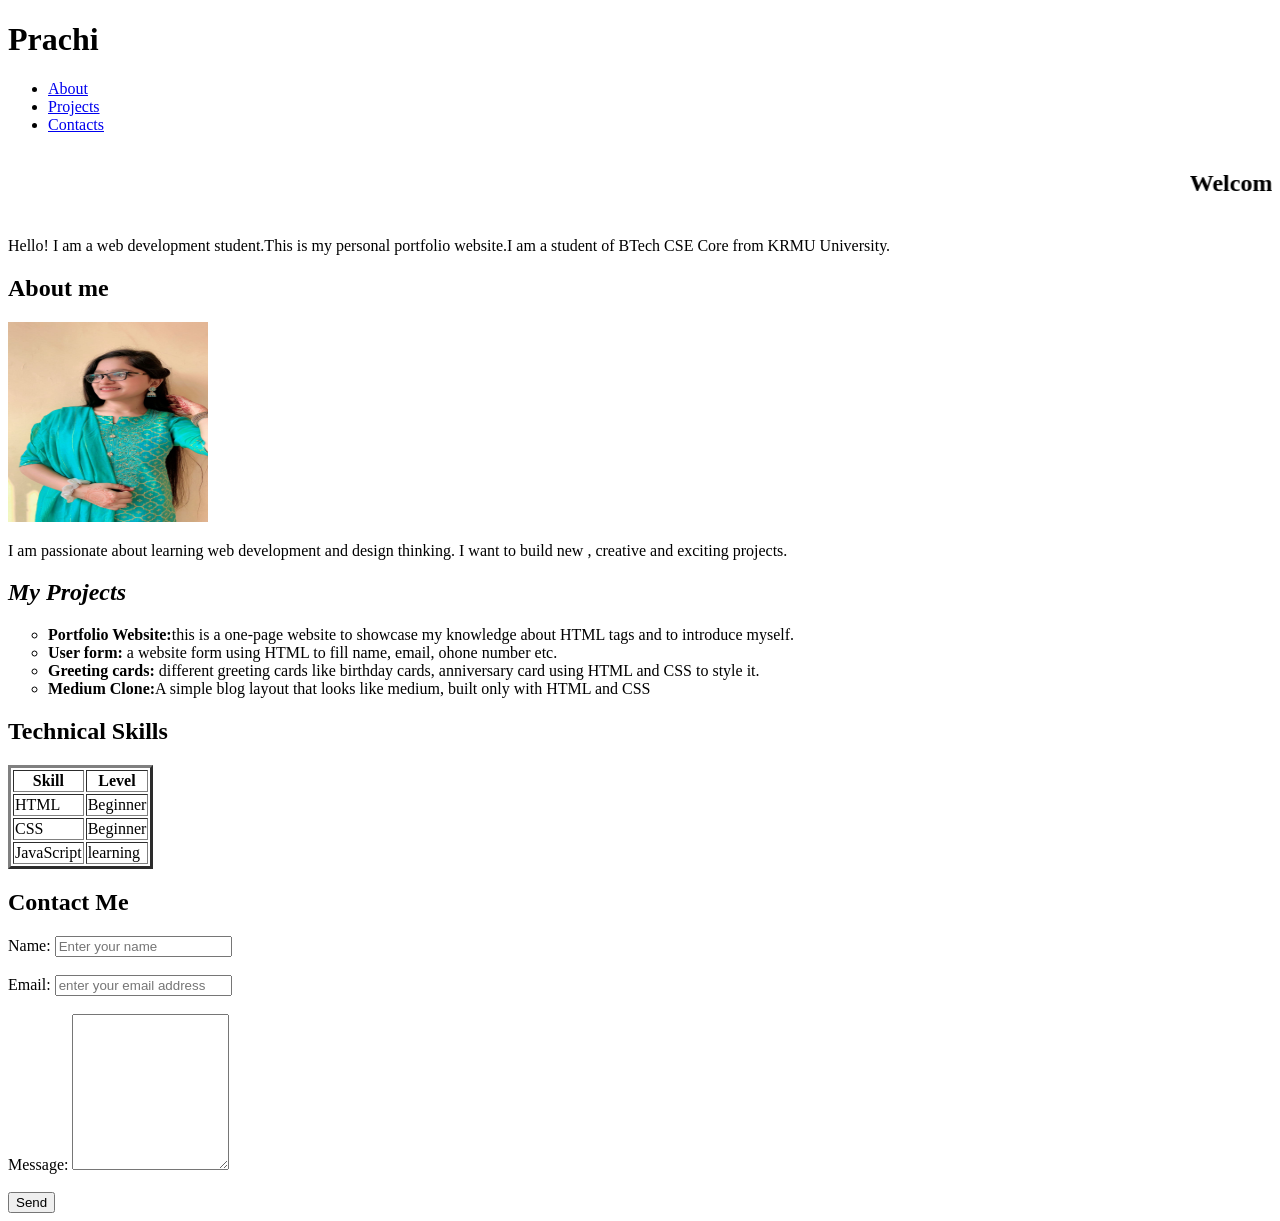
<file: index.html>
<!DOCTYPE html>
<html lang="en">
    <head>
        <meta charset="UTF-8">
        <meta name="viewport" content="width=device-width, iniial-scale=1.0">
        <title>Web development 1 assignment</title>
        
    </head>
    <body>
        <header>
            <h1>Prachi</h1>
            <nav>
                <ul>
                    <li><a href="#about">About </a></li>
                    <li><a href="#Projects">Projects</a></li>
                    <li><a href="#contacts">Contacts</a></li>
                </ul>
            </nav>

        </header>
        <main>
            <!-- welcome -->
             <section>
            <marquee> <h2>Welcome to My Portfolio!</h2></marquee>
             <p>Hello! I am a web development student.This is my personal portfolio website.I am a student of BTech CSE Core from KRMU University.</p>
             </section>
             <section id="about">
                <!-- about me -->
                <h2>About me</h2>
                <img src="photo.jpg"alt="profile photo" width="200" height="200">
                <p>I am passionate about learning web development and design thinking. I want to build new , creative and exciting projects.
                </p>
             </section>
             <section id="Projects">
                <!-- my projects -->
                 <h2><i>My Projects</i></h2>
                 <ul type="circle">
                    <li><b>Portfolio Website:</b>this is a one-page website to showcase my knowledge about HTML tags and to introduce myself.</li>
                    <li><b>User form:</b> a website form using HTML to fill name, email, ohone number etc.</li>
                    <li><b>Greeting cards:</b> different greeting cards like birthday cards, anniversary card using HTML and CSS to style it.</li>
                    <li><b>Medium Clone:</b>A simple blog layout that looks like medium, built only with HTML and CSS</li>
                 </ul>
             </section>
             <section>
                <h2>Technical Skills</h2>
                <table border="3">
                    <thead>
                        <tr>
                            <th>Skill</th>
                            <th>Level</th>
                        </tr>
                    </thead>
                    <tbody>
                        <tr>
                            <td>HTML</td>
                            <td>Beginner</td>
                        </tr>
                        <tr>
                            <td>CSS</td>
                            <td>Beginner</td>
                        </tr>
                        <tr>
                            <td>JavaScript</td>
                            <td>learning</td>
                        </tr>
                    </tbody>
                </table>
             </section>
             
             
        </main>
        <footer id="contacts">
            <h2>Contact Me</h2>
            <form>
                <label for="name">Name:</label>
                <input type="text"name="" id="name" placeholder="Enter your name" required pattern="[A-Za-z]+">
                <br>
                <br>
                <label for="email">Email:</label>
                <input type="email" name="" id="" placeholder="enter your email address" required >
                <br>
                <br>
                <label for="message">Message:</label>
                <textarea type="message" name="" id="message" rows="10" cols="17"></textarea>
                <br>
                <br>
                <button type="submit">Send</button>

            </form>

        </footer>
    </body>
</html>
</file>
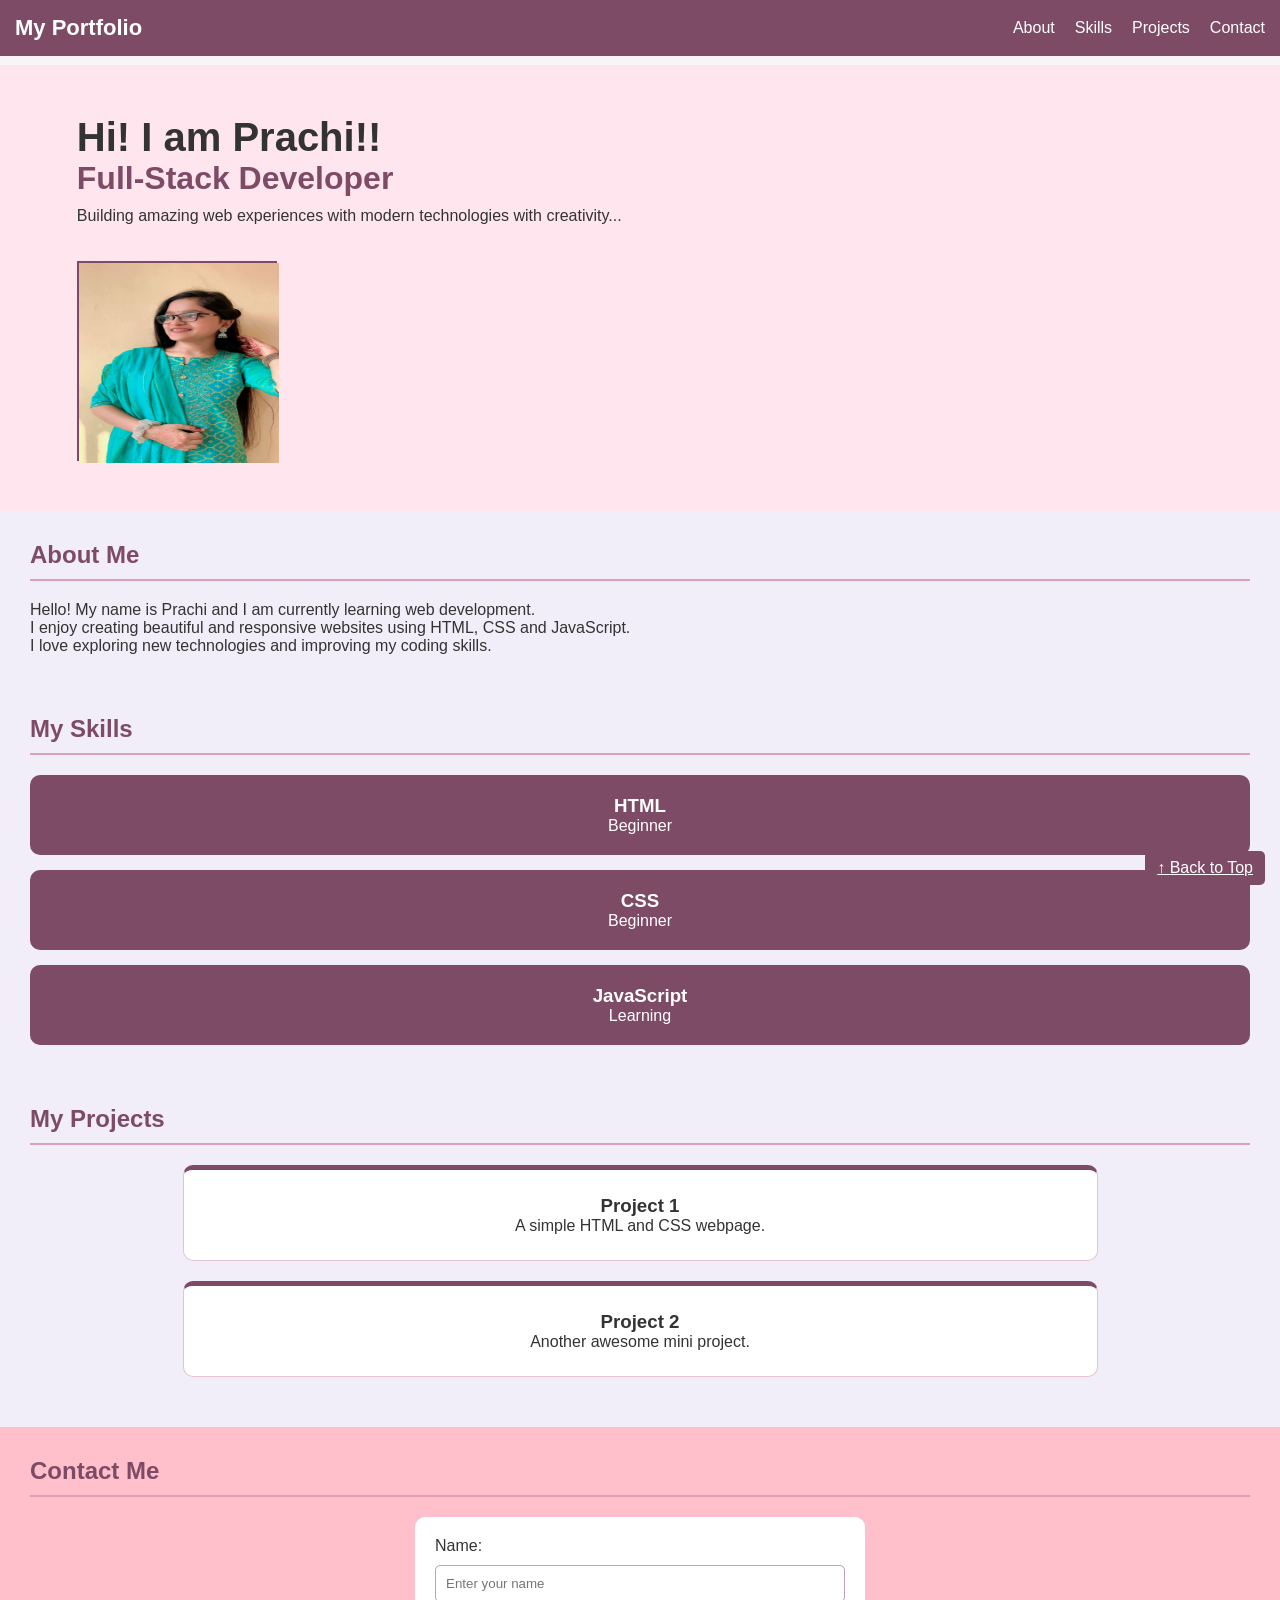
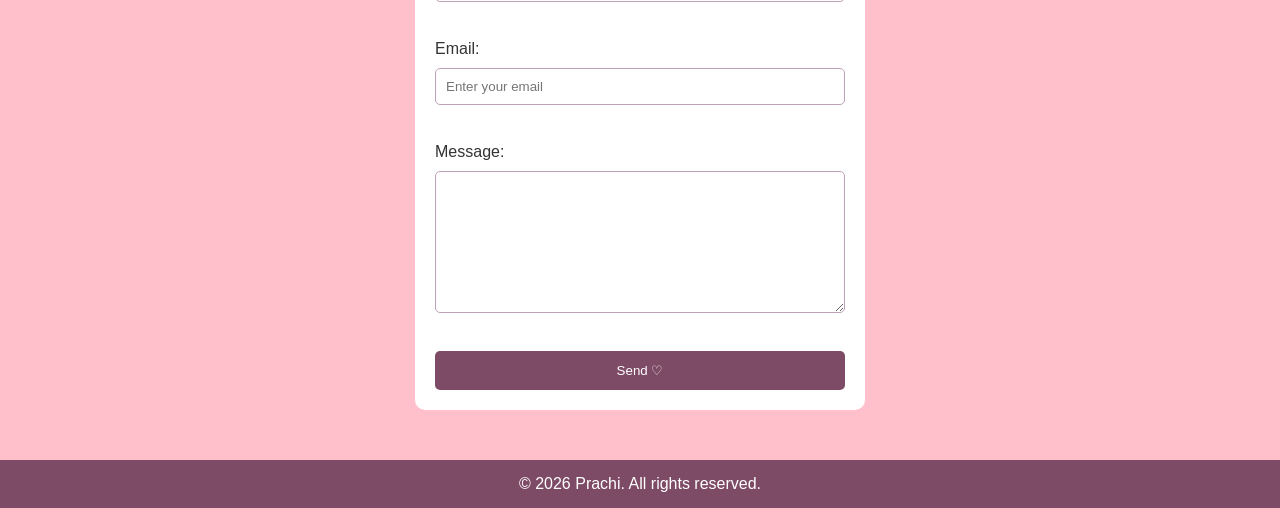
<file: Assignment 3/index.html>
<!DOCTYPE html>
<html lang="en">
<head>
    <meta charset="UTF-8">
    <meta name="viewport" content="width=device-width, initial-scale=1.0">
    <title>My Portfolio</title>
    <link rel="stylesheet" href="style.css">
</head>
<body>
    <header>
        <h1>My Portfolio</h1>
        <nav>
            
                <a href="#about">About</a>
                <a href="#skills">Skills</a>
                <a href="#projects">Projects</a>
                <a href="#contact">Contact</a>
            
        </nav>
    </header>
    <div class="welcome">
        <div class="intro">
            <h1>Hi! I am Prachi!!</h1>
            <h2>Full-Stack Developer</h2>
            <p>Building amazing web experiences with modern technologies with creativity...</p>
        </div>
        <br>
        <br>
        <div class="profileimage">
            <img src="./photo.jpg" alt="Profile Image" width="200px" height="200px">
        </div>
    </div>
 
    <section id="about">
        <h2>About Me</h2>

        <p>
            Hello! My name is Prachi and I am currently learning
            web development. 
            <br>I enjoy creating beautiful and
            responsive websites using HTML, CSS and JavaScript.
            <br>
            I love exploring new technologies and improving
            my coding skills.
        </p>
    </section>

    <!-- Skills Section -->
    <section id="skills">
        <h2>My Skills</h2>

        <div class="skills-container">
            <div class="skill">
                <h3>HTML</h3>
                <p>Beginner</p>
            </div>

            <div class="skill">
                <h3>CSS</h3>
                <p>Beginner</p>
            </div>

            <div class="skill">
                <h3>JavaScript</h3>
                <p>Learning</p>
            </div>
        </div>
    </section>

    <!-- Projects Section -->
    <section id="projects">
        <h2>My Projects</h2>

        <div class="project">
            <h3>Project 1</h3>
            <p>A simple HTML and CSS webpage.</p>
        </div>

        <div class="project">
            <h3>Project 2</h3>
            <p>Another awesome mini project.</p>
        </div>
    </section>

    <!-- Contact Section -->
    <section id="contact">
        <h2>Contact Me</h2>

        <form>
            <label>Name:</label>
            <input type="text" placeholder="Enter your name" required>
            <br>

            <label>Email:</label>
            <input type="email" placeholder="Enter your email" required>
            <br>

            <label>Message:</label>
            <textarea rows="8 placeholder="Write your message"></textarea>
            <br>

            <button type="submit">Send ♡</button>
        </form>
    </section>

    <!-- Footer -->
    <footer>
        <p>© 2026 Prachi. All rights reserved.</p>
    </footer>

    <a href="#top" class="top">↑ Back to Top</a>

</body>
</html>
</file>
<file: Assignment 3/style.css>
* {
    margin: 0;
    padding: 0;
    box-sizing: border-box;
}

html {
    scroll-behavior: smooth;
}

body {
    font-family: Arial, sans-serif;
    background-color: rgb(248, 245, 246);
    color: #333;
    
}


header {
    background-color: rgb(126, 75, 102);
    color: white;
    padding: 15px;
    position: fixed;
    top: 0;
    left: 0;
    width: 100%;
    z-index: 100;
    display: flex;
    justify-content: space-between;
    align-items: center;
}

header h1 {
    font-size: 22px;
}

nav {
    display: flex;
    gap: 20px;
}

nav a {
    color: white;
    text-decoration: none;
    transition: 0.3s;
}

nav a:hover {
    color: pink;
    
}

/* Welcome Section */
.welcome {
    background-color: rgb(255, 230, 238);
    margin-top: 65px;
    padding: 50px 6%;
   
    justify-content: space-between;
    align-items: center;
    gap: 25px;
}

.intro h1 {
    font-size: 40px;
}

.intro h2 {
    color: rgb(126, 75, 102);
    font-size: 32px;
}

.intro p {
    margin-top: 10px;
}

.profileimage{
    width:200px;
    height:200px;
    border:2px solid rgb(126, 75, 102);
    
}


section {
    background-color: rgb(242, 238, 249);
    width: 100%;
    padding: 30px;
    margin: 0;
}

section h2 {
    color: rgb(126, 75, 102);
    border-bottom: 2px solid rgb(220, 160, 185);
    padding-bottom: 10px;
    margin-bottom: 20px;
}

.skills-container {
    display: flex;
    justify-content: space-between;
    gap: 15px;
    flex-direction:column;
}

.skill {
    background-color: rgb(126, 75, 102);
    color: white;
    padding: 20px;
    text-align: center;
    flex: 1;
    border-radius: 10px;

}

.skill:hover {
    background-color: rgb(180, 110, 145);

}


.project {
    width: 75%;
    margin: 20px auto;
    padding: 25px;
    background-color: white;
    border: 1px solid rgb(230, 195, 210);
    border-top: 5px solid rgb(126, 75, 102);
    border-radius: 10px;
    text-align: center;
    
}

.project:hover {
    border-top-color: hotpink;
    
    
}


#contact {
    background-color: pink;
}

form {
    width: 450px;
    max-width: 100%;
    margin: 20px auto;
    padding: 20px;
    background-color: white;
    border-radius: 10px;
    display: flex;
    flex-direction: column;
    gap: 10px;
}

form input,
form textarea {
    width: 100%;
    padding: 10px;
    border: 1px solid rgb(190, 160, 185);
    border-radius: 5px;
}

form input:focus,
form textarea:focus {
    outline: 2px solid pink;
}

button {
    background-color: rgb(126, 75, 102);
    color: white;
    padding: 12px;
    border: none;
    border-radius: 5px;
   
    
}

button:hover {
    background-color: hotpink;
}


footer {
    background-color: rgb(126, 75, 102);
    color: white;
    text-align: center;
    padding: 15px;
}


.top {
    position: fixed;
    bottom: 15px;
    right: 15px;
    background-color: rgb(126, 75, 102);
    color: white;
    padding: 8px 12px;
 
    border-radius: 5px;
}

@media screen and (max-width: 900px) {

    .welcome {
        padding: 40px 4%;
    }

    .intro h1 {
        font-size: 32px;
    }

    .intro h2 {
        font-size: 26px;
    }

    /* .profile-image {
        width: 100px;
        height: 10px;
    } */
}

@media screen and (max-width: 600px) {

    header {
        flex-direction: column;
        gap: 10px;
        padding: 12px;
    }

    header h1 {
        font-size: 20px;
    }

    nav {
        justify-content: center;
        flex-wrap: wrap;
        gap: 12px;
    }

    nav a {
        font-size: 13px;
    }

    .welcome {
        flex-direction: column-reverse;
        text-align: center;
        margin-top: 90px;
        padding: 30px 15px;
    }

    .intro h1 {
        font-size: 30px;
    }

    .intro h2 {
        font-size: 23px;
    }

    /* .profile-image{ */
        /* width: 150px;
        height: 150px;
    } */

    section {
        padding: 25px 15px;
    }

    .skills-container {
        flex-direction: column;
    }

    .skill {
        width: 100%;
    }

    .project {
        width: 100%;
    }

    form {
        width: 100%;
    }
}

/* SMALL MOBILE SCREENS */
@media screen and (max-width: 360px) {

    nav {
        gap: 8px;
    }

    nav a {
        font-size: 11px;
    }

    .intro h1 {
        font-size: 25px;
    }

    .intro h2 {
        font-size: 20px;
    }
}
</file>
